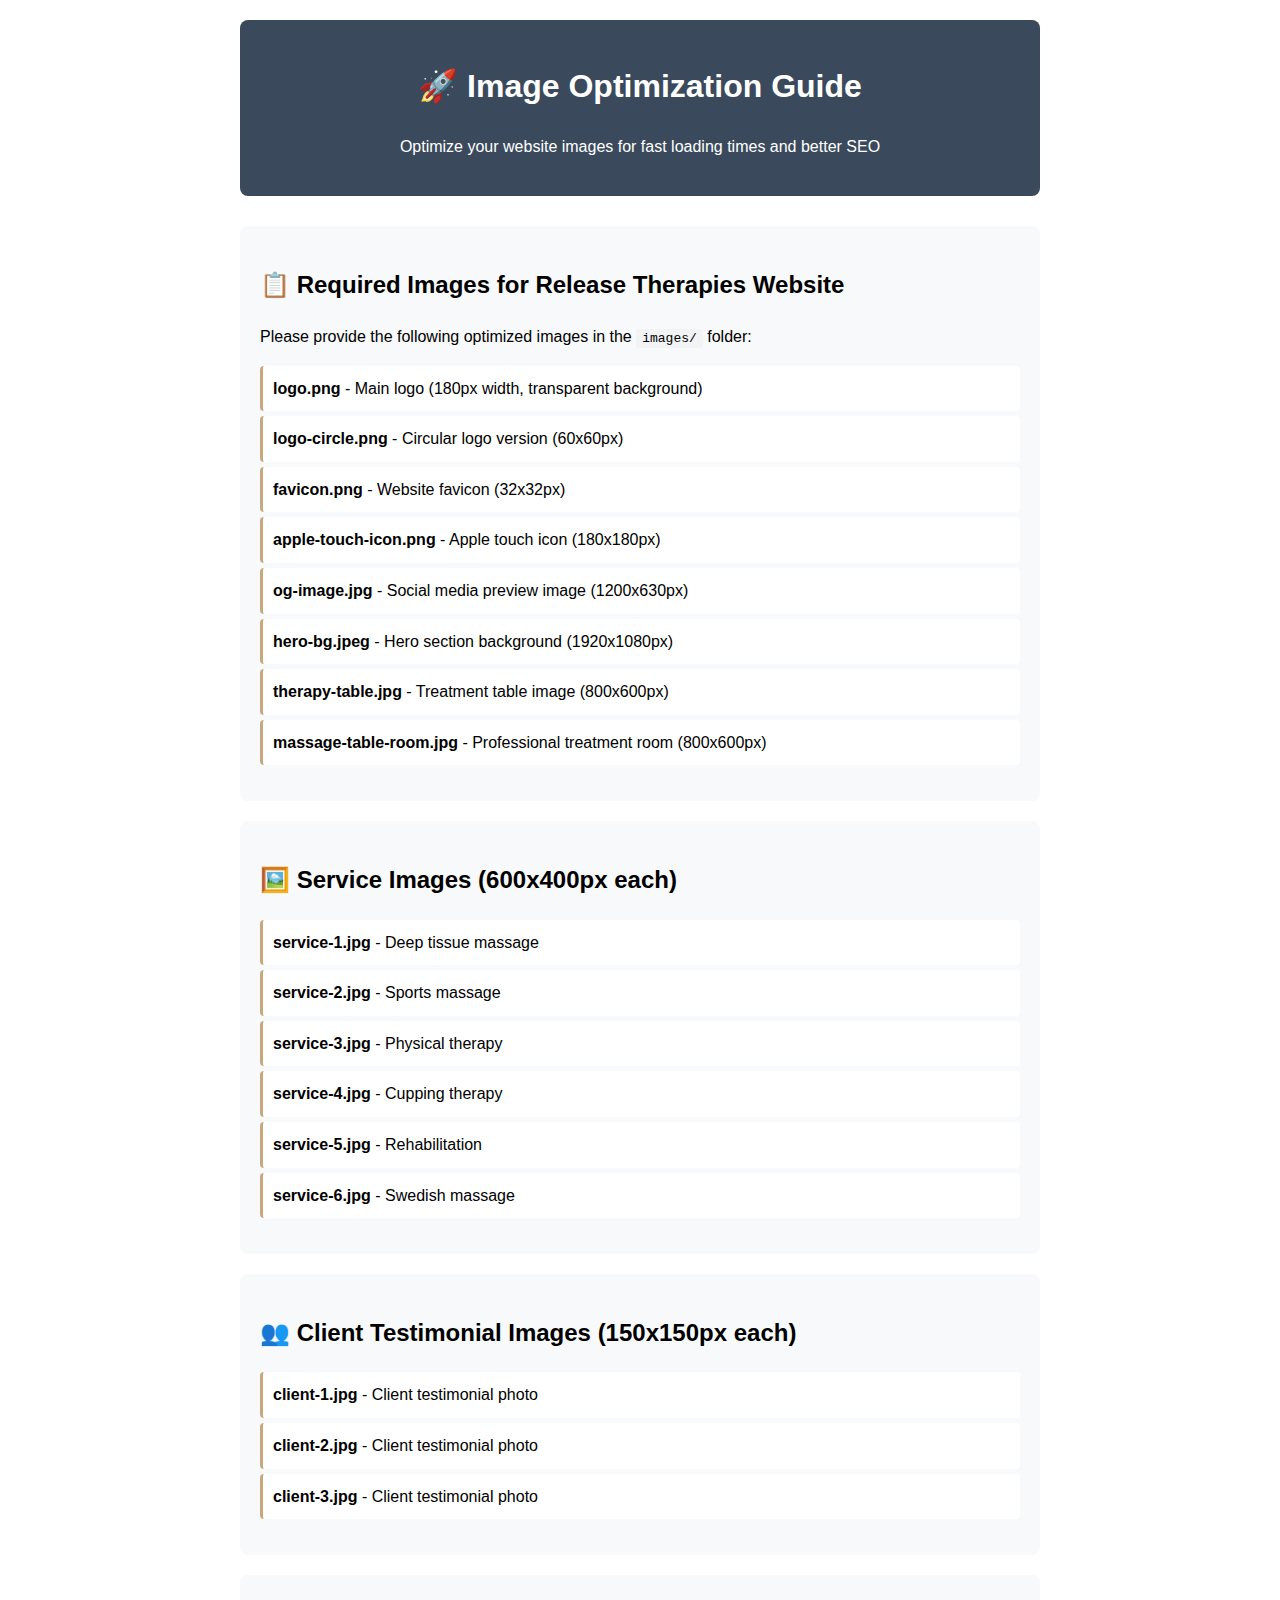
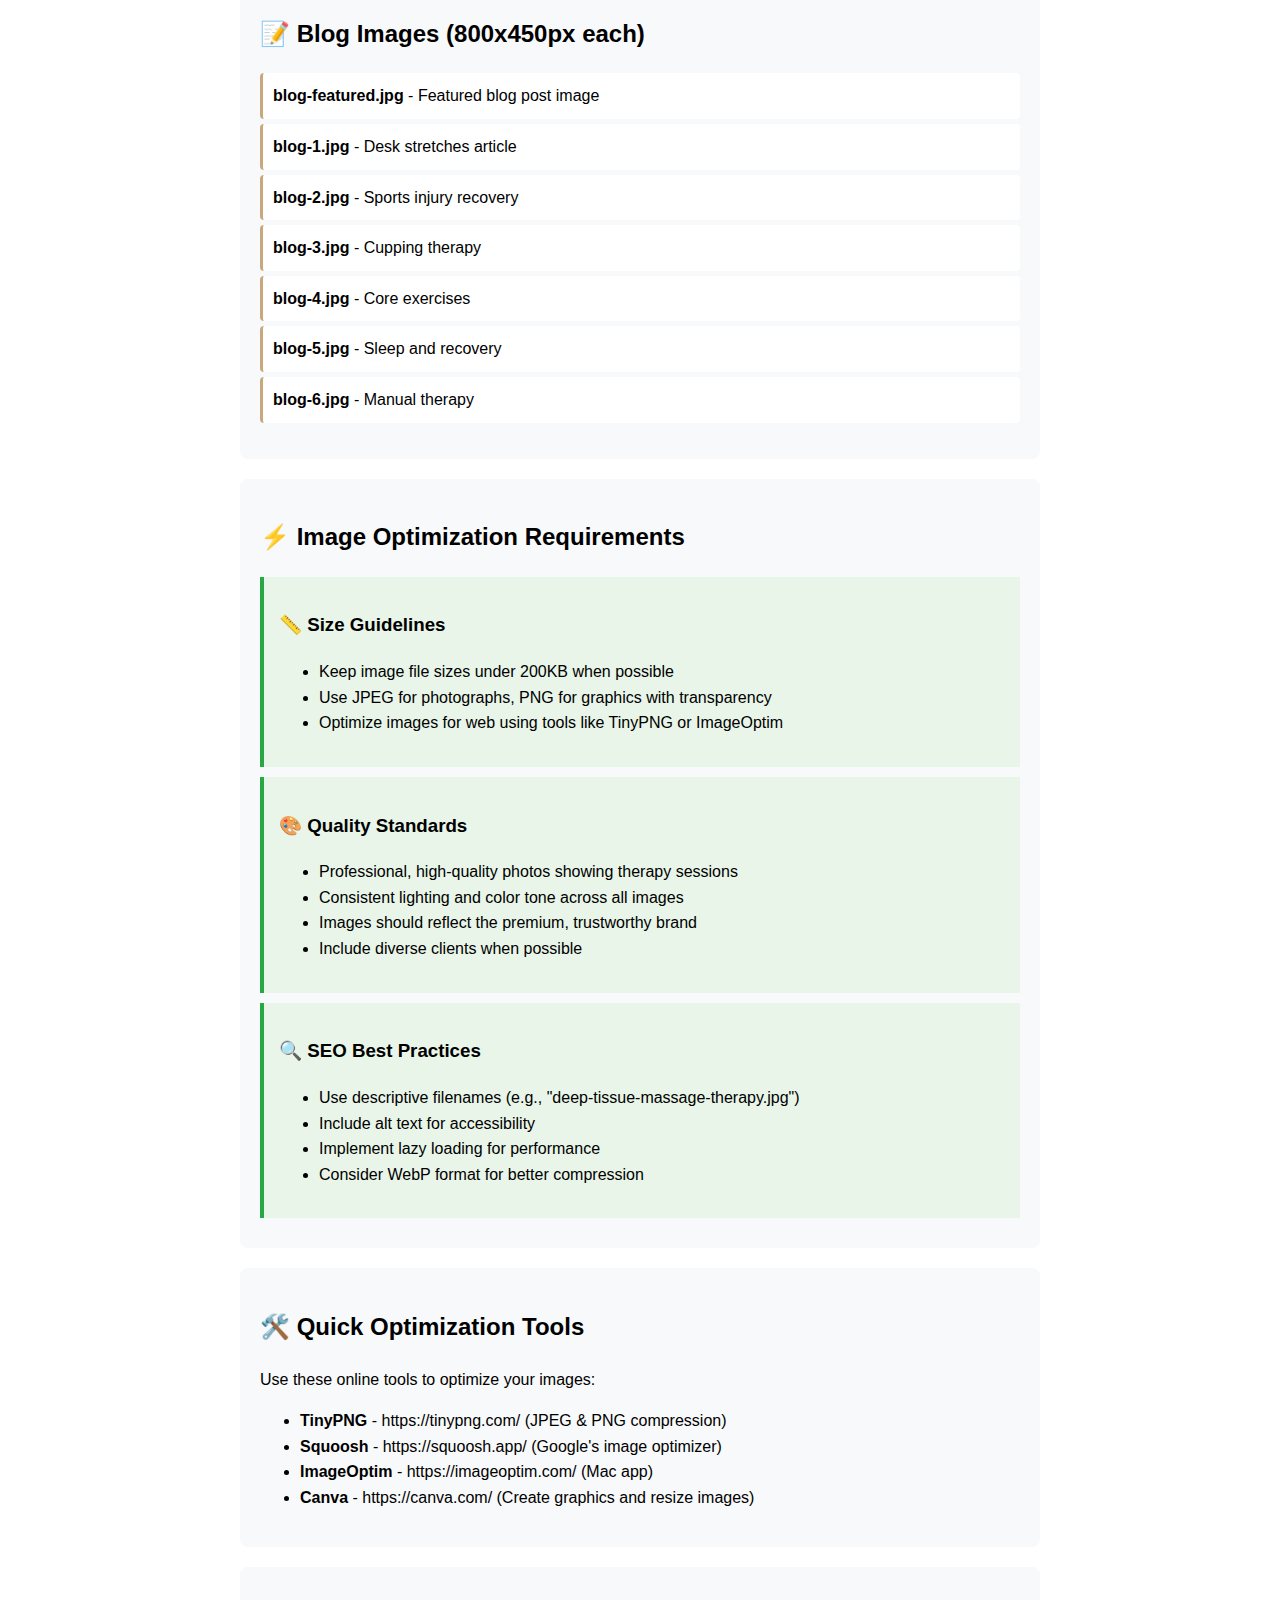
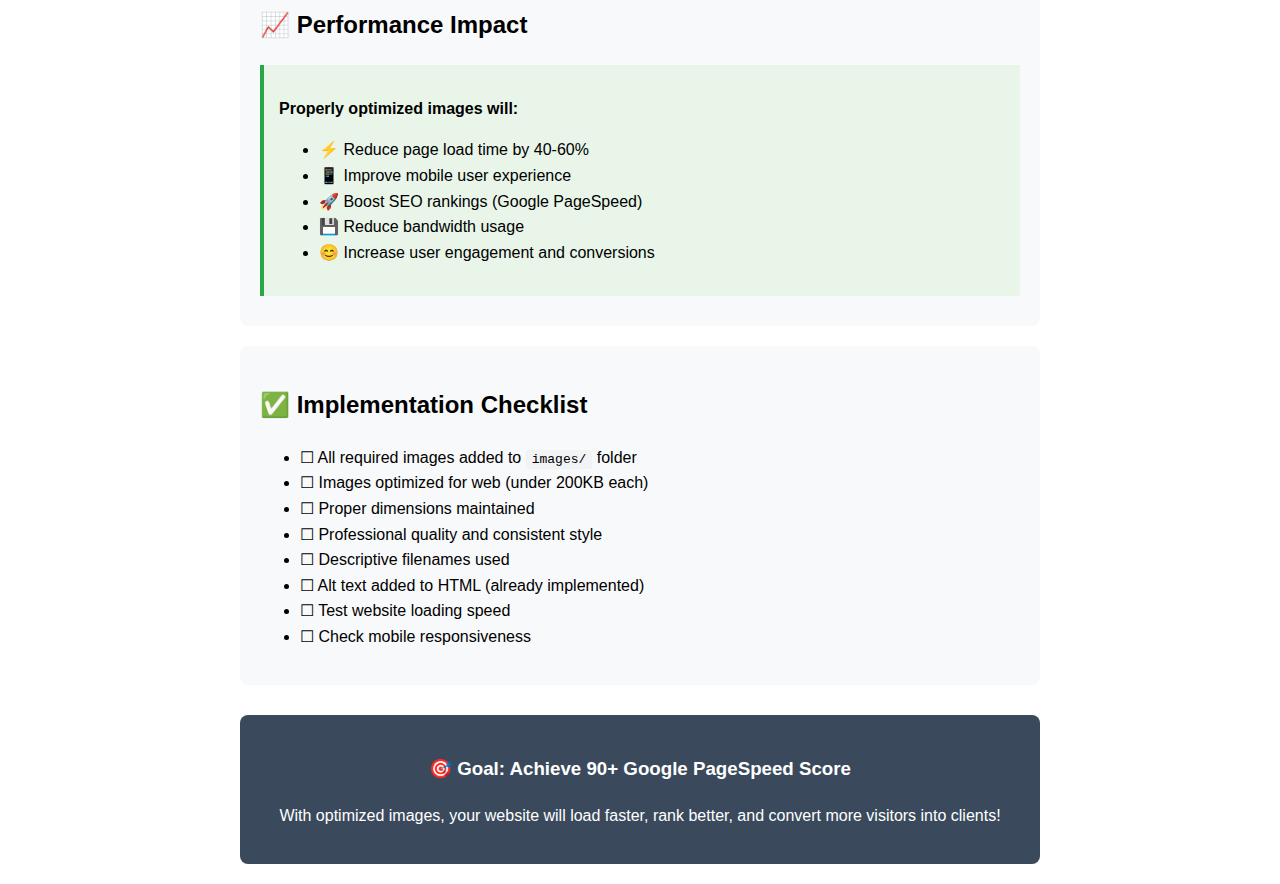
<file: optimize-images.html>
<!DOCTYPE html>
<html lang="en">
<head>
    <meta charset="UTF-8">
    <meta name="viewport" content="width=device-width, initial-scale=1.0">
    <title>Image Optimization Guide - Release Therapies</title>
    <style>
        body {
            font-family: Arial, sans-serif;
            max-width: 800px;
            margin: 0 auto;
            padding: 20px;
            line-height: 1.6;
        }
        .header {
            background: #3a4a5c;
            color: white;
            padding: 20px;
            border-radius: 8px;
            margin-bottom: 30px;
            text-align: center;
        }
        .section {
            background: #f8f9fa;
            padding: 20px;
            border-radius: 8px;
            margin-bottom: 20px;
        }
        .requirement {
            background: #e8f5e8;
            padding: 15px;
            border-left: 4px solid #28a745;
            margin: 10px 0;
        }
        code {
            background: #f1f3f4;
            padding: 2px 6px;
            border-radius: 3px;
            font-family: monospace;
        }
        .file-list {
            list-style-type: none;
            padding: 0;
        }
        .file-list li {
            background: white;
            padding: 10px;
            margin: 5px 0;
            border-radius: 4px;
            border-left: 3px solid #c9a77c;
        }
    </style>
</head>
<body>
    <div class="header">
        <h1>🚀 Image Optimization Guide</h1>
        <p>Optimize your website images for fast loading times and better SEO</p>
    </div>

    <div class="section">
        <h2>📋 Required Images for Release Therapies Website</h2>
        <p>Please provide the following optimized images in the <code>images/</code> folder:</p>
        
        <ul class="file-list">
            <li><strong>logo.png</strong> - Main logo (180px width, transparent background)</li>
            <li><strong>logo-circle.png</strong> - Circular logo version (60x60px)</li>
            <li><strong>favicon.png</strong> - Website favicon (32x32px)</li>
            <li><strong>apple-touch-icon.png</strong> - Apple touch icon (180x180px)</li>
            <li><strong>og-image.jpg</strong> - Social media preview image (1200x630px)</li>
            <li><strong>hero-bg.jpeg</strong> - Hero section background (1920x1080px)</li>
            <li><strong>therapy-table.jpg</strong> - Treatment table image (800x600px)</li>
            <li><strong>massage-table-room.jpg</strong> - Professional treatment room (800x600px)</li>
        </ul>
    </div>

    <div class="section">
        <h2>🖼️ Service Images (600x400px each)</h2>
        <ul class="file-list">
            <li><strong>service-1.jpg</strong> - Deep tissue massage</li>
            <li><strong>service-2.jpg</strong> - Sports massage</li>
            <li><strong>service-3.jpg</strong> - Physical therapy</li>
            <li><strong>service-4.jpg</strong> - Cupping therapy</li>
            <li><strong>service-5.jpg</strong> - Rehabilitation</li>
            <li><strong>service-6.jpg</strong> - Swedish massage</li>
        </ul>
    </div>

    <div class="section">
        <h2>👥 Client Testimonial Images (150x150px each)</h2>
        <ul class="file-list">
            <li><strong>client-1.jpg</strong> - Client testimonial photo</li>
            <li><strong>client-2.jpg</strong> - Client testimonial photo</li>
            <li><strong>client-3.jpg</strong> - Client testimonial photo</li>
        </ul>
    </div>

    <div class="section">
        <h2>📝 Blog Images (800x450px each)</h2>
        <ul class="file-list">
            <li><strong>blog-featured.jpg</strong> - Featured blog post image</li>
            <li><strong>blog-1.jpg</strong> - Desk stretches article</li>
            <li><strong>blog-2.jpg</strong> - Sports injury recovery</li>
            <li><strong>blog-3.jpg</strong> - Cupping therapy</li>
            <li><strong>blog-4.jpg</strong> - Core exercises</li>
            <li><strong>blog-5.jpg</strong> - Sleep and recovery</li>
            <li><strong>blog-6.jpg</strong> - Manual therapy</li>
        </ul>
    </div>

    <div class="section">
        <h2>⚡ Image Optimization Requirements</h2>
        
        <div class="requirement">
            <h3>📏 Size Guidelines</h3>
            <ul>
                <li>Keep image file sizes under 200KB when possible</li>
                <li>Use JPEG for photographs, PNG for graphics with transparency</li>
                <li>Optimize images for web using tools like TinyPNG or ImageOptim</li>
            </ul>
        </div>

        <div class="requirement">
            <h3>🎨 Quality Standards</h3>
            <ul>
                <li>Professional, high-quality photos showing therapy sessions</li>
                <li>Consistent lighting and color tone across all images</li>
                <li>Images should reflect the premium, trustworthy brand</li>
                <li>Include diverse clients when possible</li>
            </ul>
        </div>

        <div class="requirement">
            <h3>🔍 SEO Best Practices</h3>
            <ul>
                <li>Use descriptive filenames (e.g., "deep-tissue-massage-therapy.jpg")</li>
                <li>Include alt text for accessibility</li>
                <li>Implement lazy loading for performance</li>
                <li>Consider WebP format for better compression</li>
            </ul>
        </div>
    </div>

    <div class="section">
        <h2>🛠️ Quick Optimization Tools</h2>
        <p>Use these online tools to optimize your images:</p>
        <ul>
            <li><strong>TinyPNG</strong> - https://tinypng.com/ (JPEG & PNG compression)</li>
            <li><strong>Squoosh</strong> - https://squoosh.app/ (Google's image optimizer)</li>
            <li><strong>ImageOptim</strong> - https://imageoptim.com/ (Mac app)</li>
            <li><strong>Canva</strong> - https://canva.com/ (Create graphics and resize images)</li>
        </ul>
    </div>

    <div class="section">
        <h2>📈 Performance Impact</h2>
        <div class="requirement">
            <p><strong>Properly optimized images will:</strong></p>
            <ul>
                <li>⚡ Reduce page load time by 40-60%</li>
                <li>📱 Improve mobile user experience</li>
                <li>🚀 Boost SEO rankings (Google PageSpeed)</li>
                <li>💾 Reduce bandwidth usage</li>
                <li>😊 Increase user engagement and conversions</li>
            </ul>
        </div>
    </div>

    <div class="section">
        <h2>✅ Implementation Checklist</h2>
        <ul>
            <li>☐ All required images added to <code>images/</code> folder</li>
            <li>☐ Images optimized for web (under 200KB each)</li>
            <li>☐ Proper dimensions maintained</li>
            <li>☐ Professional quality and consistent style</li>
            <li>☐ Descriptive filenames used</li>
            <li>☐ Alt text added to HTML (already implemented)</li>
            <li>☐ Test website loading speed</li>
            <li>☐ Check mobile responsiveness</li>
        </ul>
    </div>

    <div style="background: #3a4a5c; color: white; padding: 20px; border-radius: 8px; text-align: center; margin-top: 30px;">
        <h3>🎯 Goal: Achieve 90+ Google PageSpeed Score</h3>
        <p>With optimized images, your website will load faster, rank better, and convert more visitors into clients!</p>
    </div>
</body>
</html>
</file>
